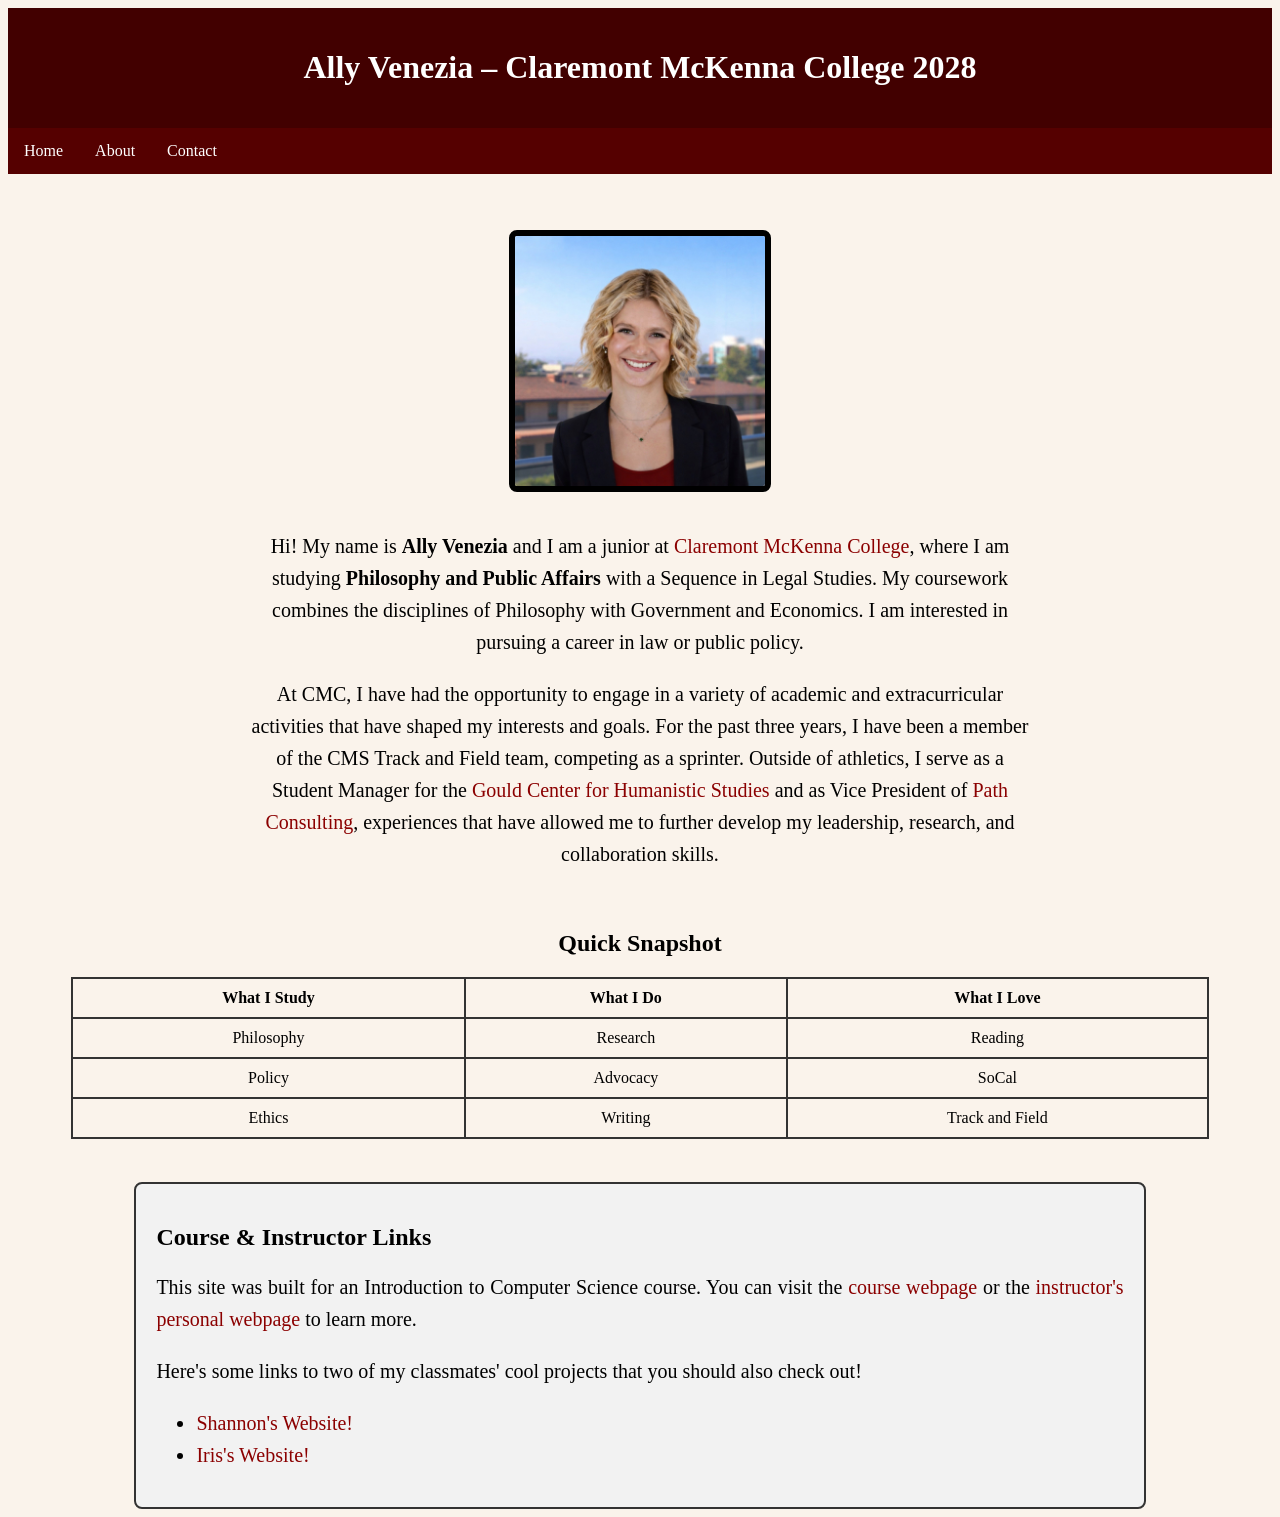
<file: index.html>
<!DOCTYPE html>
<html lang="en">
<head>
  <!-- Google tag (gtag.js) -->
<script async src="https://www.googletagmanager.com/gtag/js?id=G-44W4GM3CWG"></script>
<script>
  window.dataLayer = window.dataLayer || [];
  function gtag(){dataLayer.push(arguments);}
  gtag('js', new Date());

  gtag('config', 'G-44W4GM3CWG');
</script>
  <meta charset="utf-8">
  <title>Ally Venezia – Home</title>
  <link rel="stylesheet" href="style.css">
  <meta name ="description" content="Home page of Ally's personal website, including a brief introduction and links to her coursework and interests.">
</head>


<body>
    <header class="site-header">
        <h1 class="site-title">Ally Venezia – Claremont McKenna College 2028</h1>
        </header>

    <div class="navbar">
      <ul>
        <li><a href="index.html">Home</a></li>
        <li><a href="about.html">About</a></li>
        <li><a href="contact.html">Contact</a></li>
      </ul>
    </div>

    <br>
    <br>

    <div class="in-box-no-border">
      <img class="img-headshot" src="av-headshot.jpg" alt="Headshot of Ally Venezia">
      <br>

      <p> Hi! My name is <span class="bold">Ally Venezia</span> and I am a junior at <a href="https://www.cmc.edu/">Claremont McKenna College</a>, where 
          I am studying <span class="bold">Philosophy and Public Affairs</span> with a Sequence in Legal Studies. My coursework combines the disciplines of Philosophy with Government and Economics. I am interested in pursuing a career in law or public policy.</p>
      <p> At CMC, I have had the opportunity to engage in a variety of 
          academic and extracurricular activities that have shaped my 
          interests and goals. For the past three years, I have been 
          a member of the CMS Track and Field team, competing as a 
          sprinter. Outside of athletics, I serve as a Student Manager 
          for the <a href="https://gouldcenter.org/">Gould Center for Humanistic Studies</a> and as Vice President 
          of <a href="https://www.cmcpath.com/">Path Consulting</a>, experiences that have allowed me to further develop 
          my leadership, research, and collaboration skills.</p>
  </div>

<div>
  <h2 id="centered">Quick Snapshot</h2>
  <table id ="in-table">
    <tr>
      <th>What I Study</th>
      <th>What I Do</th>
      <th>What I Love</th>
    </tr>
    <tr>
      <td>Philosophy</td>
      <td>Research</td>
      <td>Reading</td>
    </tr>
    <tr>
      <td>Policy</td>
      <td>Advocacy</td>
      <td>SoCal</td>
    </tr>
    <tr>
      <td>Ethics</td>
      <td>Writing</td>
      <td>Track and Field</td>
    </tr>
  </table>
</div>

<br>

<div class="in-box">
  <h2>Course & Instructor Links</h2>
      <p class="in-box-p">
        This site was built for an Introduction to Computer Science course.
        You can visit the
        <a href="https://github.com/rtealwitter/introcs2026fall">course webpage</a>
        or the
        <a href="https://www.rtealwitter.com">instructor's personal webpage</a>
        to learn more. </p>
        <p class="in-box-p">Here's some links to two of my classmates' cool projects that you should also check out!</p>
        <ul>
          <li class="in-box-p"><a href="https://sbennitt29.github.io/lab-homepage/index.html">Shannon's Website!</a></li>
          <li class="in-box-p"><a href="https://irisfisher.github.io/discoveries_in_the_tidepools/">Iris's Website!</a></li>
         </ul> 
        
    </div>

    

</body>
</html>
</file>
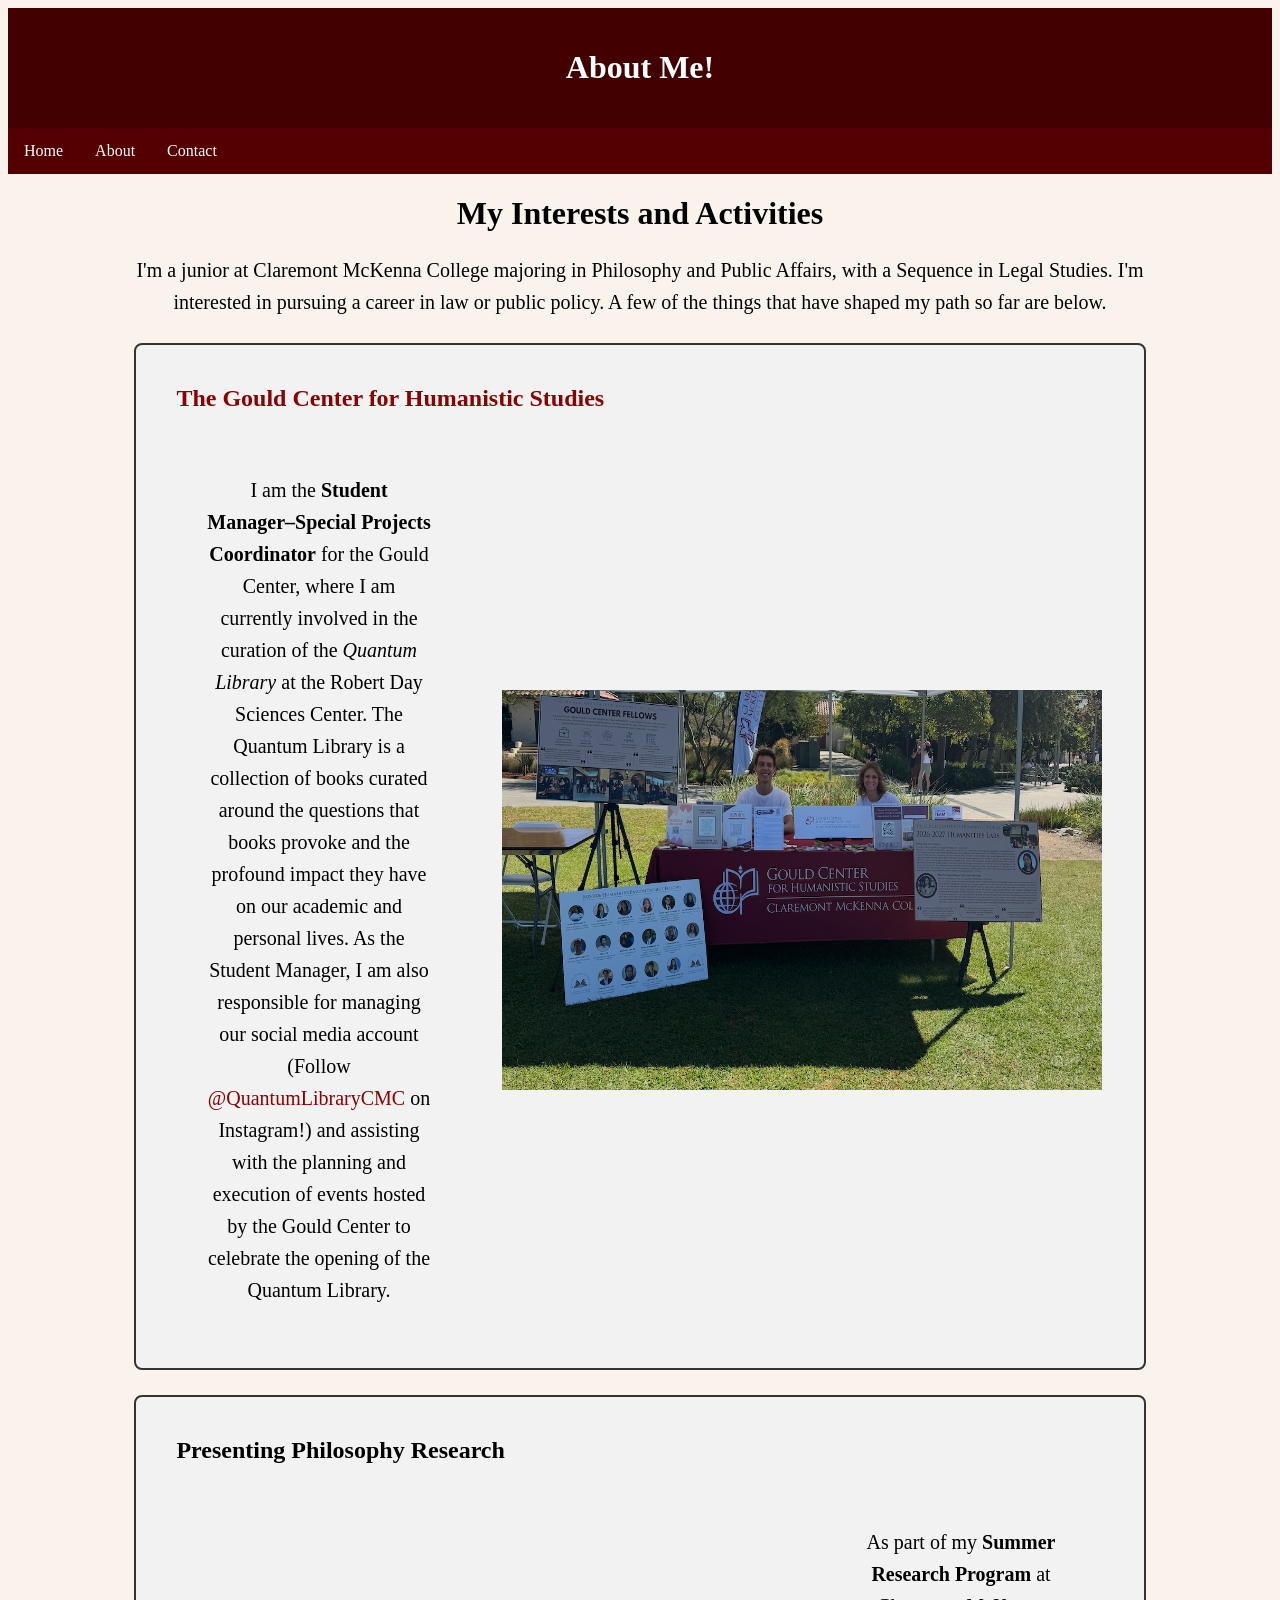
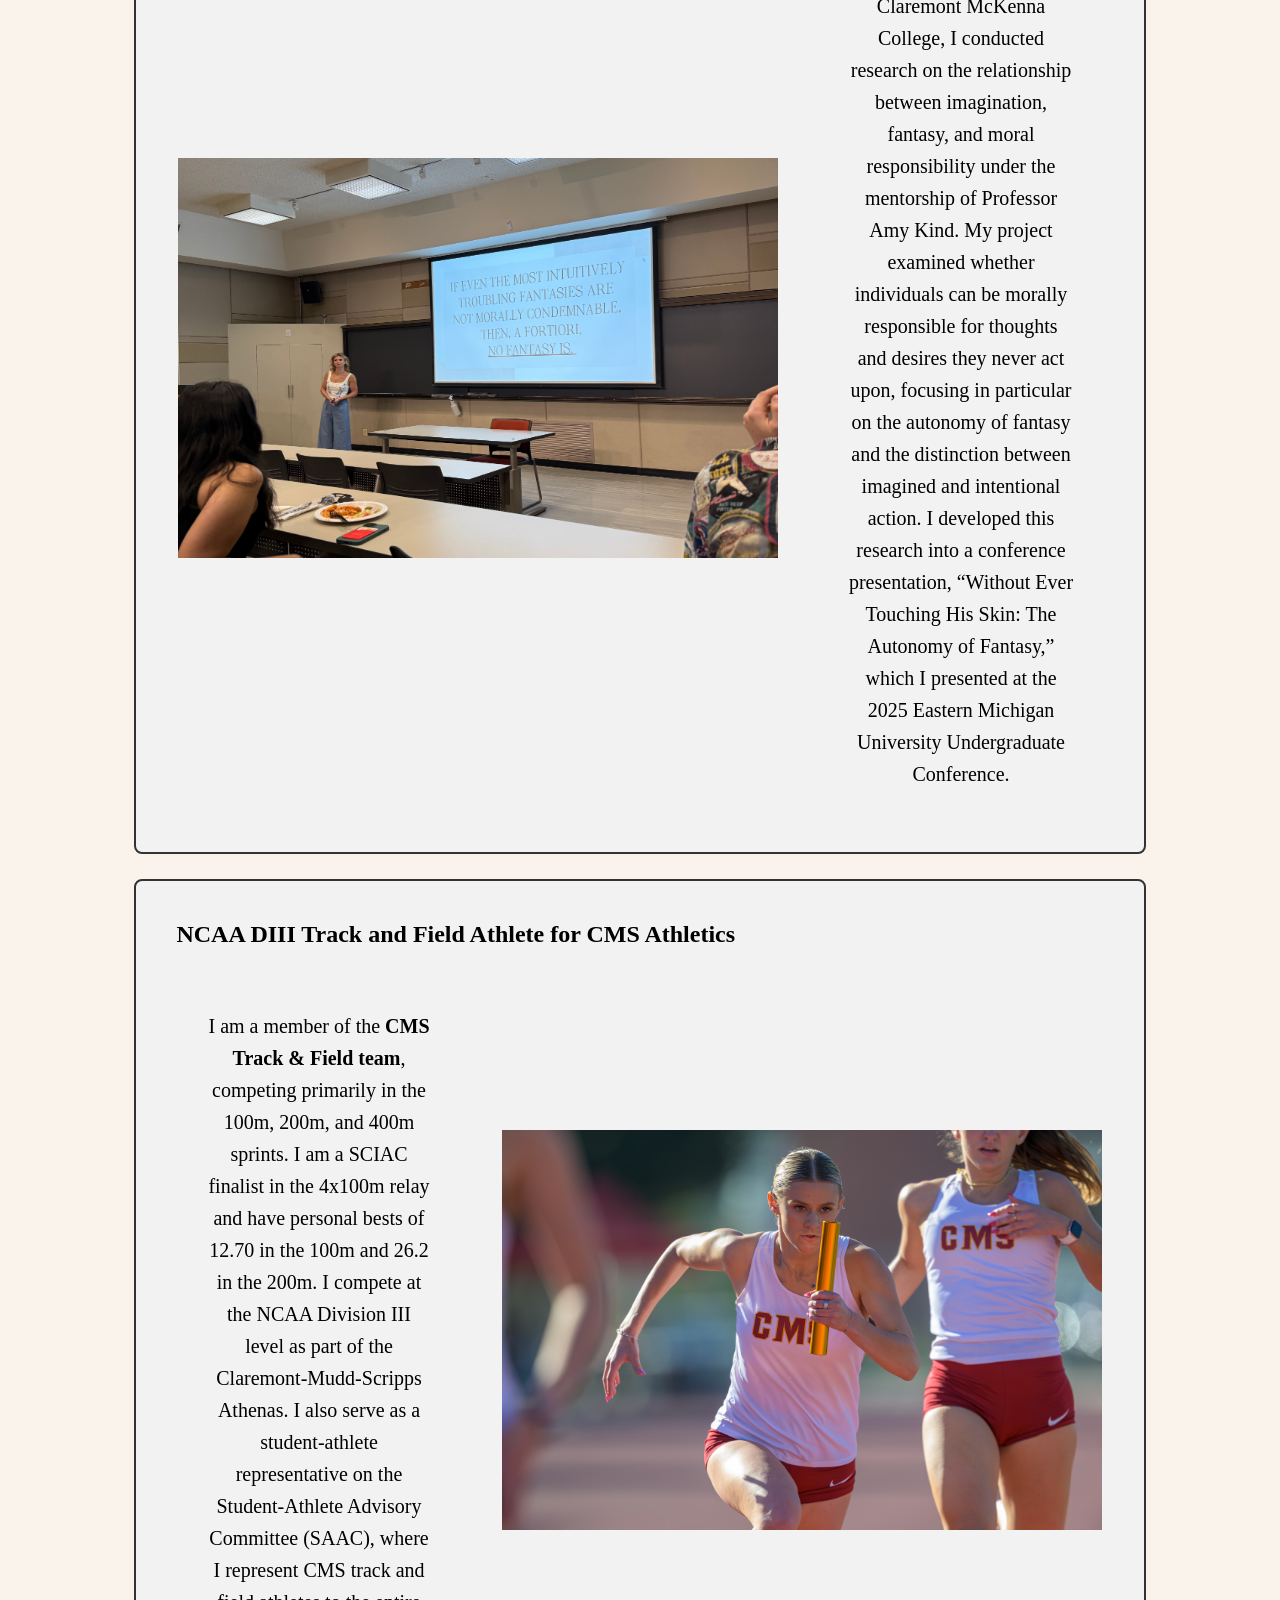
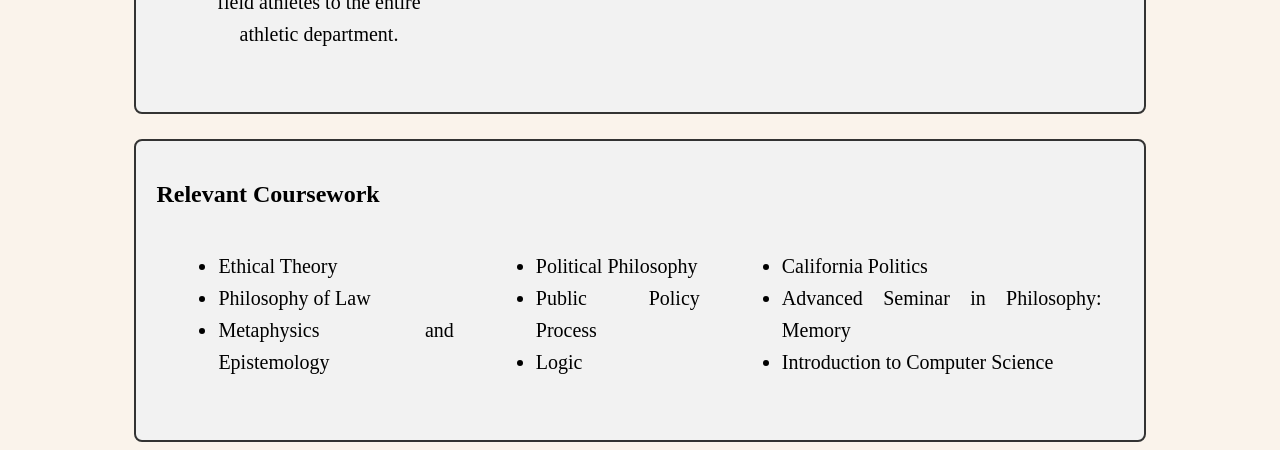
<file: about.html>
<!DOCTYPE html>
<html lang="en">
   <head>
    <!-- Google tag (gtag.js) -->
<script async src="https://www.googletagmanager.com/gtag/js?id=G-44W4GM3CWG"></script>
<script>
  window.dataLayer = window.dataLayer || [];
  function gtag(){dataLayer.push(arguments);}
  gtag('js', new Date());

  gtag('config', 'G-44W4GM3CWG');
</script>
  <meta charset="utf-8">

    <title>About Ally Venezia</title>
    <link rel="stylesheet" href="style.css">
    <meta name ="description" content="About Ally Venezia's interests and coursework, including 
    her work at the Gould Center, undegraduate philosophy research, and NCAA DIII Athletics at CMS.">
   </head>

   <body>

    <header class="site-header">
        <h1 class="site-title">About Me!</h1>
        </header>

    <div class="navbar">
      <ul>
        <li><a href="index.html">Home</a></li>
        <li><a href="about.html">About</a></li>
        <li><a href="contact.html">Contact</a></li>
      </ul>
    </div>

<h1 id="topic-heading"> My Interests and Activities </h1>
<p id="topic-intro">I'm a junior at Claremont McKenna College majoring in 
        Philosophy and Public Affairs, with a Sequence in Legal Studies. 
        I'm interested in pursuing a career in law or public policy. 
        A few of the things that have shaped my path so far are below.</p>

<div class="in-box">
    <h2 class="special-title"> <a href="https://gouldcenter.org/"> The Gould Center for Humanistic Studies</a></h2>
    <table>
    <tr>
        <td class="in-box-p"> <p>I am the <span class="bold">Student Manager–Special Projects Coordinator</span> for the Gould Center, where I am currently involved in 
            the curation of the <em> Quantum Library</em> at the Robert Day Sciences Center. The Quantum Library is 
            a collection of books curated around the questions that books provoke and the profound impact they have on
            our academic and personal lives. As the Student Manager, I am also responsible for managing our social media 
            account (Follow <a href="https://www.instagram.com/quantumlibrarycmc/">@QuantumLibraryCMC</a> on Instagram!) and assisting with the planning and execution of events 
            hosted by the Gould Center to celebrate the opening of the Quantum Library.</p> </td>
        <td>    <img class="long-image" src="gould-2.png" alt="Ally and a co-student manager representing the 
            Gould Center at the Campus Engagement Fair."></td>
    </tr>
    </table>
</div>

<div class="in-box">
    <h2 class="special-title">Presenting Philosophy Research </h2>
    <table>
    <tr>
        <td>    <img class="long-image" src="org-srp.jpeg" alt="Ally presenting her Summer Research Project to an audience."></td>
        <td class="in-box-p"> <p> As part of my <span class="bold">Summer Research Program</span> at Claremont McKenna College, I 
            conducted research on the relationship between imagination, fantasy, and moral 
            responsibility under the mentorship of Professor Amy Kind. My project examined 
            whether individuals can be morally responsible for thoughts and desires they 
            never act upon, focusing in particular on the autonomy of fantasy and the 
            distinction between imagined and intentional action. I developed this research 
            into a conference presentation, “Without Ever Touching His Skin: The Autonomy of 
            Fantasy,” which I presented at the 2025 Eastern Michigan University Undergraduate 
            Conference.</p> </td>
        
    </tr>
    </table>
</div>

<div class="in-box">
    <h2 class="special-title">NCAA DIII Track and Field Athlete for CMS Athletics</h2>
    <table>
    <tr>
        <td class="in-box-p"> <p> I am a member of the <span class="bold">CMS Track & Field team</span>, competing 
            primarily in the 100m, 200m, and 400m sprints. I am a SCIAC finalist in the 
            4x100m relay and have personal bests of 12.70 in the 100m and 26.2 in the 200m. 
            I compete at the NCAA Division III level as part of the Claremont-Mudd-Scripps Athenas. 
            I also serve as a student-athlete representative on the Student-Athlete Advisory 
            Committee (SAAC), where I represent CMS track and field athletes to the entire athletic 
            department.</p> </td>
        <td>    <img class="long-image" src="track-1.png" alt="Ally receiving the baton from a 
            teammate during a 4x400-meter relay."></td>
    </tr>
    </table>
</div>

<div class="in-box">
  <h2 class="in-box-h2">Relevant Coursework</h2>
      <table id="special-format-table">
        <tr>
            <td>
                <ul class="in-box-p">
                    <li> Ethical Theory </li>
                    <li> Philosophy of Law </li>
                    <li> Metaphysics and Epistemology </li>
                    </ul>
            </td>
            <td>
                <ul class="in-box-p">
                    <li> Political Philosophy </li>
                    <li> Public Policy Process </li>
                    <li> Logic </li>
                    </ul>
            </td>
            <td>
                <ul class="in-box-p">
                    <li> California Politics </li>
                    <li> Advanced Seminar in Philosophy: Memory </li>
                    <li> Introduction to Computer Science </li>
                    </ul>
            </td>
        </tr>
        </table>
    </div>




</body>
</html>
</file>
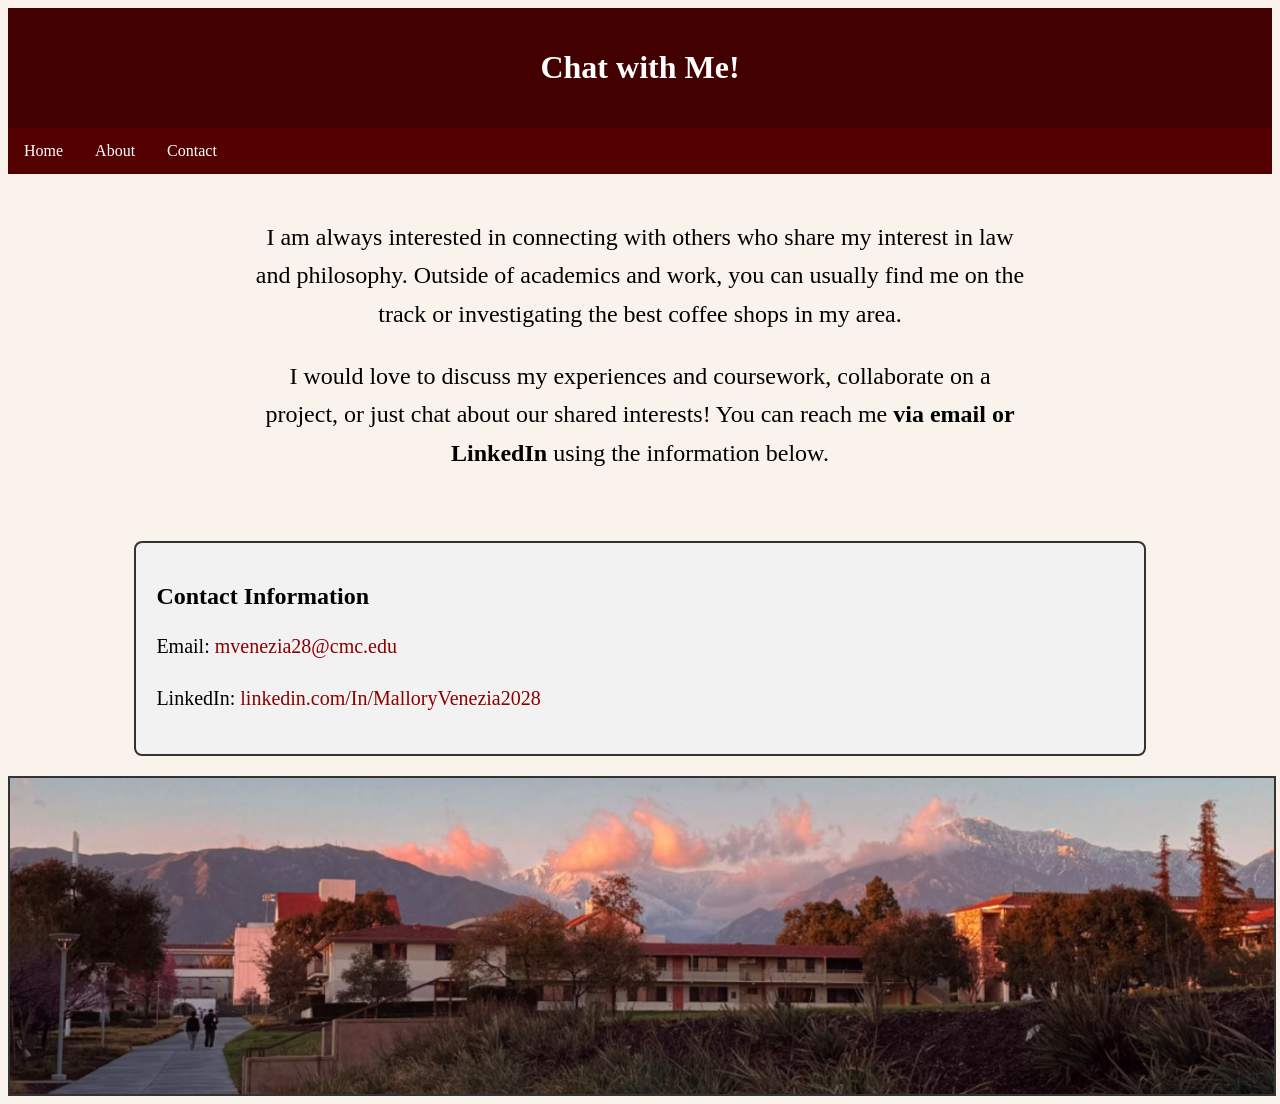
<file: contact.html>
<!DOCTYPE html>
<html lang="en">
<head>
  <!-- Google tag (gtag.js) -->
<script async src="https://www.googletagmanager.com/gtag/js?id=G-44W4GM3CWG"></script>
<script>
  window.dataLayer = window.dataLayer || [];
  function gtag(){dataLayer.push(arguments);}
  gtag('js', new Date());

  gtag('config', 'G-44W4GM3CWG');
</script>
  <meta charset="utf-8">

    <title>Contact Ally Venezia</title>
    <link rel="stylesheet" href="style.css">
    <meta name ="description" content="How to contact Ally Venezia via email or LinkedIn">
</head>
<body>

    <header class="site-header">
        <h1 class="site-title">Chat with Me!</h1>
        </header>

    <div class="navbar">
      <ul>
        <li><a href="index.html">Home</a></li>
        <li><a href="about.html">About</a></li>
        <li><a href="contact.html">Contact</a></li>
      </ul>
    </div>
    

<div class="in-box-no-border">

  <p class="topic-intro">I am always interested in connecting with others who share my interest in law and philosophy. 
      Outside of academics and work, you can usually find me on the track or investigating the best coffee shops in
      my area. </p> 
      
      <p class="topic-intro">I would love to discuss my experiences and coursework, collaborate on a project, or just 
      chat about our shared interests! You can reach me <span class="bold">via email or LinkedIn </span>using the 
      information below.</p>
</div>


<div class="in-box">
  <h2>Contact Information</h2>
      <p class="in-box-p">
        Email: <a href="mailto:mvenezia28@cmc.edu">mvenezia28@cmc.edu</a></p>
       <p class="in-box-p">
        LinkedIn: <a href="https://www.linkedin.com/in/malloryvenezia2028/">linkedin.com/In/MalloryVenezia2028</a></p>
    </div>

<img id="img-sunset" src="claremont-sunset.jpeg" alt="Sunset over the Claremont Colleges campus, 
with the mountains in the background and trees in the foreground.">


</body>
</html>
</file>
<file: style.css>
body {
  background-color: #faf3eb;
}

/* Header */
.site-header {
  background-color: #420000;
  color: white;
  padding: 20px;
  text-align: center;
}

/* Navigation bar */
.navbar {
  background-color: #550000;
}

.navbar ul {
  list-style-type: none;
  margin: 0;
  padding: 0;
  overflow: hidden;
  background-color: #550000;
}

.navbar a:hover 
{
  background-color: #420000;
  color: white;
}

.navbar ul li {
  float: left;
}

.navbar ul li a {
  display: block;
  color: white;
  text-align: center;
  padding: 14px 16px;
  text-decoration: none;
}

.navbar ul li a:hover {
  background-color: #420000;
}

/* Main content */
.img-headshot {
  width: 250px;
    height: auto;
  border-radius: 8px;
  margin-bottom: 15px;
  display: block;
  margin: 0 auto;
  border: 6px solid black;

}

p{
  text-align: center;
  font-size: 20px;
  line-height: 1.6;
  margin-left: 10%;
  margin-right: 10%;
}

.in-box-p{
    text-align: justify;
    font-size: 20px;
    line-height: 1.6;
    margin-left: 0%;
    margin-right: 0%;
}

.in-box {
  border: 2px solid #333;
  padding: 20px;
  border-radius: 8px;
  margin: 10%;
  margin-top: 2%;
  background-color: #f2f2f2;
  margin-bottom: 0%;
}

#in-table {
  border-collapse: collapse;
  width: 90%;
  margin: 0 auto;
}

#in-table th,
#in-table td {
  border: 2px solid #333;
  padding: 10px;
  text-align: center;
}

#centered {
  text-align: center;
}

.long-image {
  width: 600px;
  height: 400px;
  margin: 15px;
  display: block;
  margin: 0 auto;
}

td {
  padding: 20px;
}

.special-title {
  margin-left: 20px;
}

#topic-heading {
  text-align: center;
  margin-left: 10%;
  margin-right: 10%;
}

.topic-intro {
  text-align: center;
  margin-left: 10%;
  margin-right: 10%;
  font-size: 24px;
}

a {
  color: #8b0000;
  text-decoration: none;
}

a:hover {
  color: #c0691a;
  text-decoration: underline;
}


#special-format-table {
 margin: 0 auto;
 margin-top: 0%
}

.in-box-h2 {
  margin-bottom: 0%;
}


#img-sunset {
  width: 100%;
  height: auto;
  margin: 15px;
  display: block;
  margin: 0 auto;
  margin-top: 20px;
  border:#333 solid 2px;
}

.bold {
  font-weight: bold;
}

.in-box-no-border {
  padding: 20px;
  margin: 10%;
  margin-bottom: 0%;
  margin-top: 0%;
}

@media screen and (max-width: 1000px) {
  .in-box table,
  .in-box tr,
  .in-box td,
  #special-format-table,
  #special-format-table tr,
  #special-format-table td {
    text-align: center;
    display: block;
    width: 100%;
    font-size: 16px;
  }

  .long-image {
    display: block;
    margin: 0 auto;    
    width: 100%;
    height: auto;
    margin: 10px 0;
  }
}
</file>
